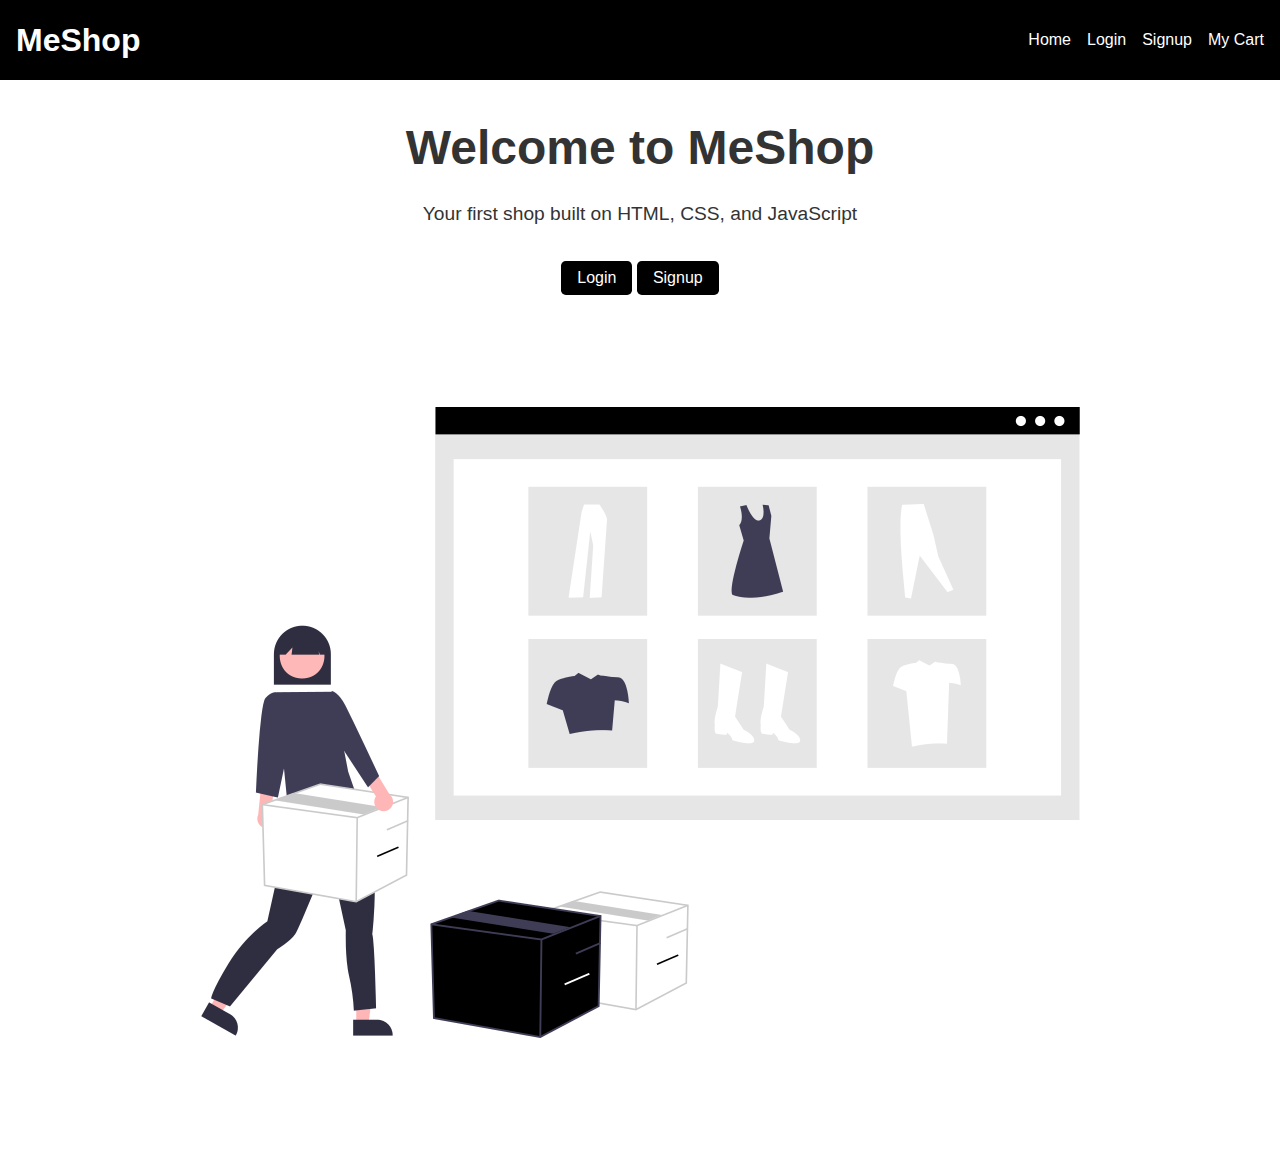
<file: f3-project-main/index.html>
<!DOCTYPE html>
<html>
  <head>
    <meta charset="utf-8" />
    <meta http-equiv="X-UA-Compatible" content="IE=edge" />
    <title>MeShop.</title>
    <meta name="description" content="" />
    <meta name="viewport" content="width=device-width, initial-scale=1" />
    <link rel="stylesheet" href="styles.css" />
  </head>
  <body>
    <div class="nav-bar">
      <h1 class="logo">MeShop</h1>
      <nav>
        <ul>
          <li><a href="#">Home</a></li>
          <li><a href="#">Login</a></li>
          <li><a href="#">Signup</a></li>
          <li><a href="#">My Cart</a></li>
        </ul>
      </nav>
    </div>

    <div class="container">
      <h1>Welcome to MeShop</h1>
      <p>Your first shop built on HTML, CSS, and JavaScript</p>
      <button class="button">Login</button>
      <button class="button">Signup</button>
    </div>

    <img src="landingPagePic.png" class="banner" alt="Banner image for MeShop" />
  </body>
</html>
</file>
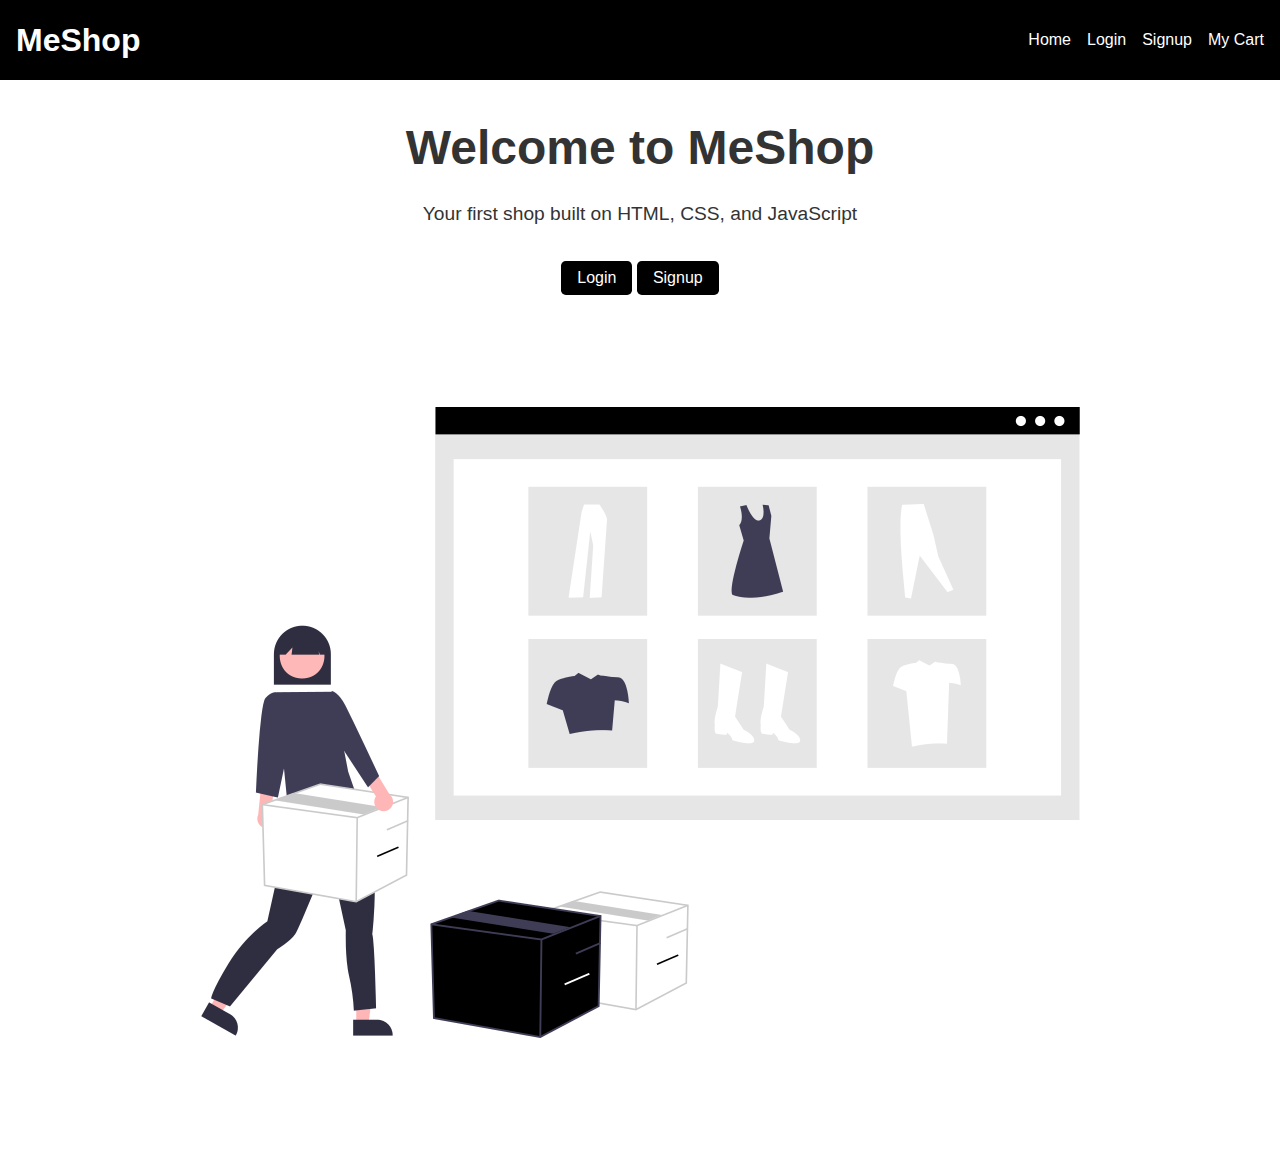
<file: f3-project-main/landing-page/index.html>
<!DOCTYPE html>
<html>
  <head>
    <meta charset="utf-8" />
    <meta http-equiv="X-UA-Compatible" content="IE=edge" />
    <title>MeShop.</title>
    <meta name="description" content="" />
    <meta name="viewport" content="width=device-width, initial-scale=1" />
    <link rel="stylesheet" href="styles.css" />
  </head>
  <body>
    <div class="nav-bar">
      <h1 class="logo">MeShop</h1>
      <nav>
        <ul>
          <li><a href="#">Home</a></li>
          <li><a href="/account/login.html">Login</a></li>
          <li><a href="/account/signup.html">Signup</a></li>
          <li><a href="#">My Cart</a></li>
        </ul>
      </nav>
    </div>

    <div class="container">
      <h1>Welcome to MeShop</h1>
      <p>Your first shop built on HTML, CSS, and JavaScript</p>
      <a href="/account/login.html"><button class="button">Login</button></a>

    <a href="/account/signup.html"><button class="button">Signup</button></a>
    </div>

    <img src="landingPagePic.png" class="banner" alt="Banner image for MeShop" />
  </body>
</html>
</file>
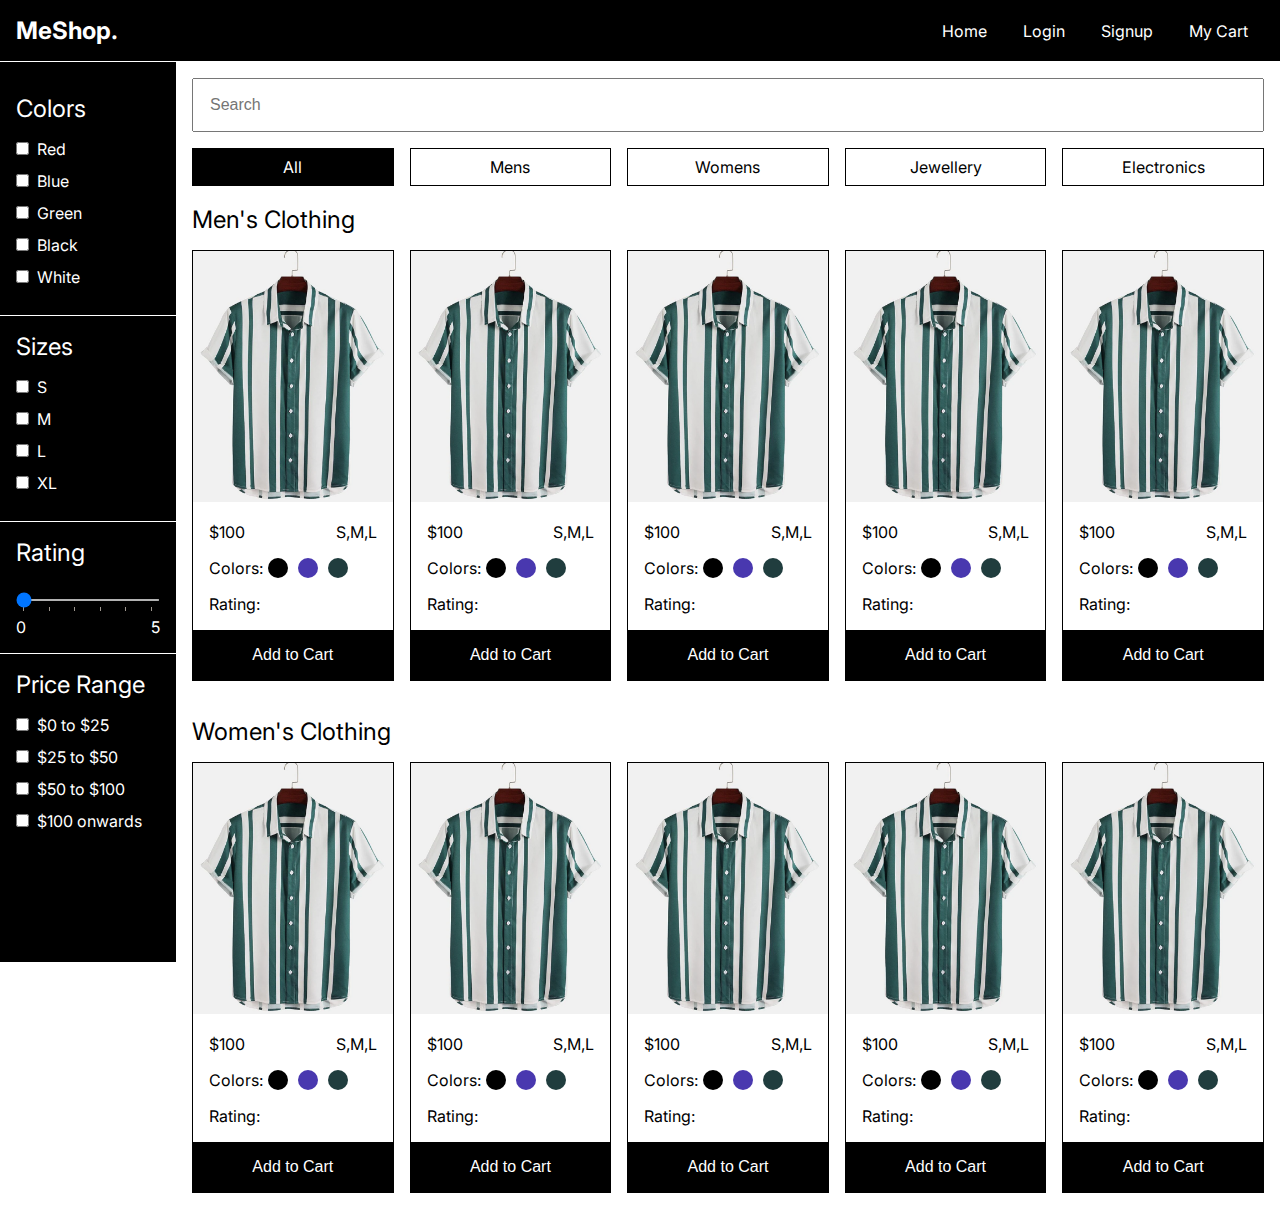
<file: f3-project-main/shop/index.html>
<!DOCTYPE html>
<html lang="en">
  <head>
    <meta charset="UTF-8" />
    <meta http-equiv="X-UA-Compatible" content="IE=edge" />
    <meta name="viewport" content="width=device-width, initial-scale=1.0" />
    <title>MeShop.</title>
    <link rel="stylesheet" href="styles.css" />
  </head>
  <body>
    <nav>
      <div class="brand">
        <a href="/">MeShop.</a>
      </div>
      <div class="nav-items">
        <a href="/">Home</a>
        <a href="/login">Login</a>
        <a href="/signup">Signup</a>
        <a href="/cart">My Cart</a>
      </div>
    </nav>

    <main>
      <aside>
        <section>
          <title>Colors</title>
          <ul>
            <li>
              <input id="red" type="checkbox" name="color" />
              <label for="red">Red</label>
            </li>
            <li>
              <input id="blue" type="checkbox" name="color" />
              <label for="blue">Blue</label>
            </li>
            <li>
              <input id="green" type="checkbox" name="color" />
              <label for="green">Green</label>
            </li>
            <li>
              <input id="black" type="checkbox" name="color" />
              <label for="black">Black</label>
            </li>
            <li>
              <input id="white" type="checkbox" name="color" />
              <label for="white">White</label>
            </li>
          </ul>
        </section>
        <section>
          <title>Sizes</title>
          <ul>
            <li>
              <input id="s" type="checkbox" name="color" />
              <label for="s">S</label>
            </li>
            <li>
              <input id="m" type="checkbox" name="color" />
              <label for="m">M</label>
            </li>
            <li>
              <input id="l" type="checkbox" name="color" />
              <label for="l">L</label>
            </li>
            <li>
              <input id="xl" type="checkbox" name="color" />
              <label for="xl">XL</label>
            </li>
          </ul>
        </section>
        <section>
          <title>Rating</title>
          <input
            type="range"
            id="range"
            min="0"
            max="5"
            value="0"
            list="values"
          />
          <datalist id="values">
            <option value="0" label="0"></option>
            <option value="1"></option>
            <option value="2"></option>
            <option value="3"></option>
            <option value="4"></option>
            <option value="5" label="5"></option>
          </datalist>
        </section>
        <section>
          <title>Price Range</title>
          <ul>
            <li>
              <input id="0-25" type="checkbox" name="prange" />
              <label for="0-25">$0 to $25</label>
            </li>
            <li>
              <input id="25-50" type="checkbox" name="prange" />
              <label for="25-50">$25 to $50</label>
            </li>
            <li>
              <input id="50-100" type="checkbox" name="prange" />
              <label for="50-100">$50 to $100</label>
            </li>
            <li>
              <input id="100on" type="checkbox" name="prange" />
              <label for="100on">$100 onwards</label>
            </li>
          </ul>
        </section>
      </aside>
      <main-content>
        <input type="text" placeholder="Search" />
        <div class="filters">
          <div class="filter active">All</div>
          <div class="filter">Mens</div>
          <div class="filter">Womens</div>
          <div class="filter">Jewellery</div>
          <div class="filter">Electronics</div>
        </div>
        <section id="product-container">
          <title id="men">Men's Clothing</title>
          <div id="mens"class="items">
            <div class="item">
              <img id="mens-image"src="tshirt.png" alt="Item" />
              <div class="info">
                <div class="row">
                  <div class="price">$100</div>
                  <div class="sized">S,M,L</div>
                </div>
                <div class="colors">
                  Colors:
                  <div class="row">
                    <div class="circle" style="background-color: #000"></div>
                    <div class="circle" style="background-color: #4938af"></div>
                    <div class="circle" style="background-color: #203d3e"></div>
                  </div>
                </div>
                <div class="row">Rating:</div>
              </div>
              <button id="addBtn">Add to Cart</button>
            </div>
            <div class="item">
              <img src="tshirt.png" alt="Item" />
              <div class="info">
                <div class="row">
                  <div class="price">$100</div>
                  <div class="sized">S,M,L</div>
                </div>
                <div class="colors">
                  Colors:
                  <div class="row">
                    <div class="circle" style="background-color: #000"></div>
                    <div class="circle" style="background-color: #4938af"></div>
                    <div class="circle" style="background-color: #203d3e"></div>
                  </div>
                </div>
                <div class="row">Rating:</div>
              </div>
              <button id="addBtn">Add to Cart</button>
            </div>
            <div class="item">
              <img src="tshirt.png" alt="Item" />
              <div class="info">
                <div class="row">
                  <div class="price">$100</div>
                  <div class="sized">S,M,L</div>
                </div>
                <div class="colors">
                  Colors:
                  <div class="row">
                    <div class="circle" style="background-color: #000"></div>
                    <div class="circle" style="background-color: #4938af"></div>
                    <div class="circle" style="background-color: #203d3e"></div>
                  </div>
                </div>
                <div class="row">Rating:</div>
              </div>
              <button id="addBtn">Add to Cart</button>
            </div>
            <div class="item">
              <img src="tshirt.png" alt="Item" />
              <div class="info">
                <div class="row">
                  <div class="price">$100</div>
                  <div class="sized">S,M,L</div>
                </div>
                <div class="colors">
                  Colors:
                  <div class="row">
                    <div class="circle" style="background-color: #000"></div>
                    <div class="circle" style="background-color: #4938af"></div>
                    <div class="circle" style="background-color: #203d3e"></div>
                  </div>
                </div>
                <div class="row">Rating:</div>
              </div>
              <button id="addBtn">Add to Cart</button>
            </div>
            <div class="item">
              <img src="tshirt.png" alt="Item" />
              <div class="info">
                <div class="row">
                  <div class="price">$100</div>
                  <div class="sized">S,M,L</div>
                </div>
                <div class="colors">
                  Colors:
                  <div class="row">
                    <div class="circle" style="background-color: #000"></div>
                    <div class="circle" style="background-color: #4938af"></div>
                    <div class="circle" style="background-color: #203d3e"></div>
                  </div>
                </div>
                <div class="row">Rating:</div>
              </div>
              <button id="addBtn">Add to Cart</button>
            </div>
          </div>
        </section>

        <section>
          <title>Women's Clothing</title>
          <div class="items">
            <div class="item">
              <img src="tshirt.png" alt="Item" />
              <div class="info">
                <div class="row">
                  <div class="price">$100</div>
                  <div class="sized">S,M,L</div>
                </div>
                <div class="colors">
                  Colors:
                  <div class="row">
                    <div class="circle" style="background-color: #000"></div>
                    <div class="circle" style="background-color: #4938af"></div>
                    <div class="circle" style="background-color: #203d3e"></div>
                  </div>
                </div>
                <div class="row">Rating:</div>
              </div>
              <button id="addBtn">Add to Cart</button>
            </div>
            <div class="item">
              <img src="tshirt.png" alt="Item" />
              <div class="info">
                <div class="row">
                  <div class="price">$100</div>
                  <div class="sized">S,M,L</div>
                </div>
                <div class="colors">
                  Colors:
                  <div class="row">
                    <div class="circle" style="background-color: #000"></div>
                    <div class="circle" style="background-color: #4938af"></div>
                    <div class="circle" style="background-color: #203d3e"></div>
                  </div>
                </div>
                <div class="row">Rating:</div>
              </div>
              <button id="addBtn">Add to Cart</button>
            </div>
            <div class="item">
              <img src="tshirt.png" alt="Item" />
              <div class="info">
                <div class="row">
                  <div class="price">$100</div>
                  <div class="sized">S,M,L</div>
                </div>
                <div class="colors">
                  Colors:
                  <div class="row">
                    <div class="circle" style="background-color: #000"></div>
                    <div class="circle" style="background-color: #4938af"></div>
                    <div class="circle" style="background-color: #203d3e"></div>
                  </div>
                </div>
                <div class="row">Rating:</div>
              </div>
              <button id="addBtn">Add to Cart</button>
            </div>
            <div class="item">
              <img src="tshirt.png" alt="Item" />
              <div class="info">
                <div class="row">
                  <div class="price">$100</div>
                  <div class="sized">S,M,L</div>
                </div>
                <div class="colors">
                  Colors:
                  <div class="row">
                    <div class="circle" style="background-color: #000"></div>
                    <div class="circle" style="background-color: #4938af"></div>
                    <div class="circle" style="background-color: #203d3e"></div>
                  </div>
                </div>
                <div class="row">Rating:</div>
              </div>
              <button id="addBtn">Add to Cart</button>
            </div>
            <div class="item">
              <img src="tshirt.png" alt="Item" />
              <div class="info">
                <div class="row">
                  <div class="price">$100</div>
                  <div class="sized">S,M,L</div>
                </div>
                <div class="colors">
                  Colors:
                  <div class="row">
                    <div class="circle" style="background-color: #000"></div>
                    <div class="circle" style="background-color: #4938af"></div>
                    <div class="circle" style="background-color: #203d3e"></div>
                  </div>
                </div>
                <div class="row">Rating:</div>
              </div>
              <button id="addBtn">Add to Cart</button>
            </div>
          </div>
        </section>
      </main-content>
    </main>
    <script src="/f3-project-main/shop/script.js"></script>
  </body>
</html>
</file>
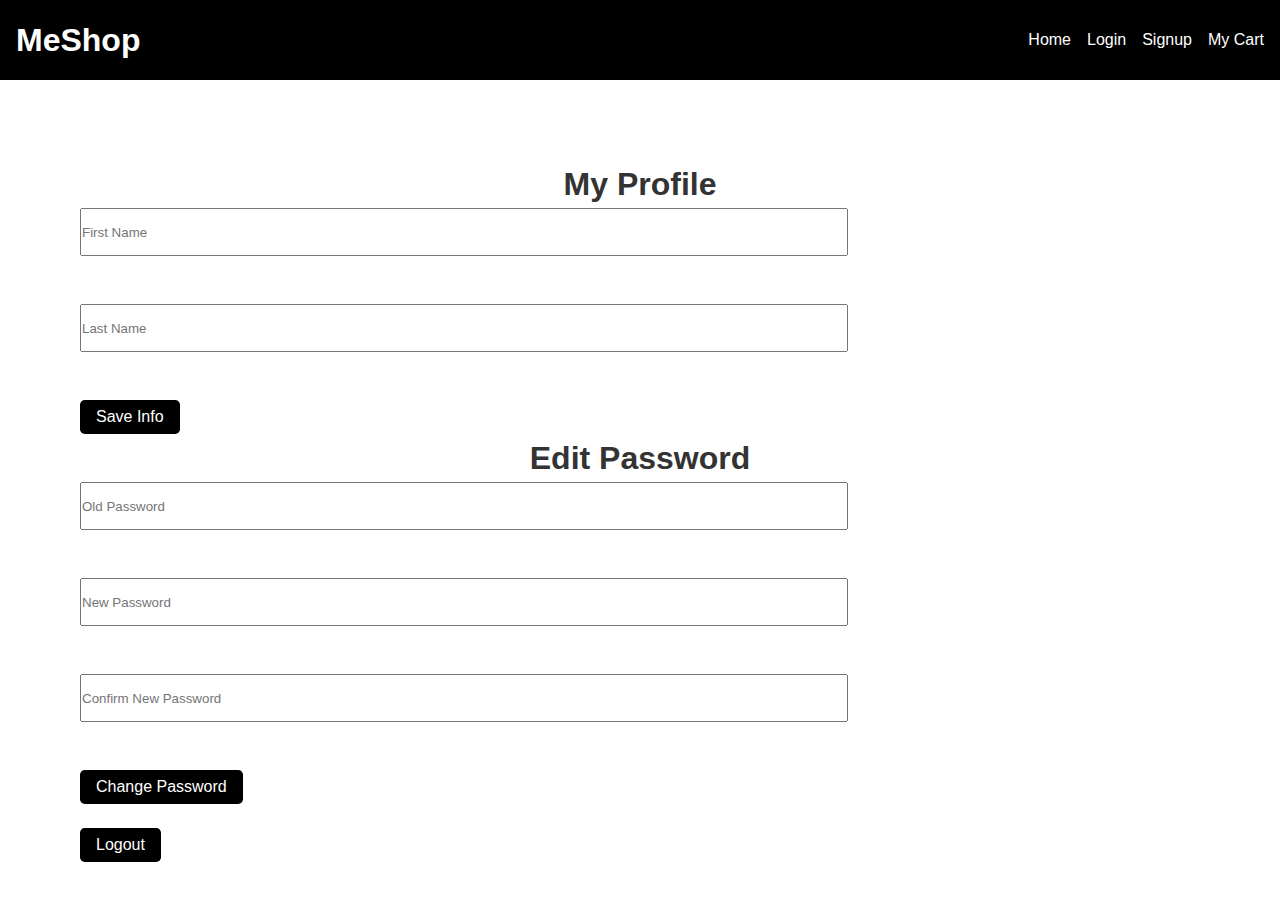
<file: profile/profile.html>
<html lang="en">
  <head>
    <meta charset="UTF-8" />
    <meta http-equiv="X-UA-Compatible" content="IE=edge" />
    <meta name="viewport" content="width=device-width, initial-scale=1.0" />
    <link rel="stylesheet" href="/account/styles.css" />
    <title>Profile</title>
  </head>
  <body>
    <div class="nav-bar">
      <h1 class="logo">MeShop</h1>
      <nav>
        <ul>
          <li><a href="#">Home</a></li>
          <li><a href="#">Login</a></li>
          <li><a href="#">Signup</a></li>
          <li><a href="#">My Cart</a></li>
        </ul>
      </nav>

      
    </div>

    <div class="details">
        <h1>My Profile</h1>
        <input type="email" placeholder="First Name" />
        <br />
        <input type="password" placeholder="Last Name" />
        <br />
        <button>Save Info</button>

        <h1>Edit Password</h1>
        <input type="email" placeholder="Old Password" />
        <br />
        <input type="password" placeholder="New Password" />
        <br />
        <input type="password" placeholder="Confirm New Password" />
        <br />
        <button>Change Password</button>
        <br>
        <br>
        <button>Logout</button>
    </div>
   
  </body>
</html>
</file>
<file: f3-project-main/shop/styles.css>
@import url("https://fonts.googleapis.com/css2?family=Inter:wght@100;200;300;400;500;600;700;800;900&display=swap");

* {
  padding: 0;
  margin: 0;
  box-sizing: border-box;
}

body {
  font-family: "Inter", sans-serif;
  overflow-x: hidden;
}

a {
  color: white;
  text-decoration: none;
}

ul {
  list-style: none;
}

input[type="range"] {
  width: 100%;
  height: 2px;
  margin: 1rem auto;
}

datalist {
  display: flex;
  justify-content: space-between;
  color: white;
  width: 100%;
}

nav {
  display: flex;
  justify-content: space-between;
  align-items: center;
  color: white;
  position: sticky;
  z-index: 100;
  top: 0;

  background-color: black;
  border-bottom: 1px solid white;
  padding: 1rem;
  font-size: 1rem;
}

nav .brand {
  font-size: 1.5rem;
  font-weight: bold;
}

nav .nav-items a {
  margin: 0 1rem;
}

main {
  display: flex;
  height: 100vh;
}

main aside {
  flex: 0.2;
  background-color: black;
  color: white;
  height: 100vh;
  position: fixed;
  padding-top: 1rem;
  width: 11rem;
}

main main-content {
  display: block;
  width: 100%;
  margin-left: 11rem;
}

aside section {
  padding: 1rem;
  border-bottom: 1px solid white;
}

aside section:last-child {
  border-bottom: none;
}

aside section title {
  display: block;
  font-size: 1.5rem;
  margin-bottom: 1rem;
}

aside section li {
  margin-bottom: 0.75rem;
}

aside section label {
  cursor: pointer;
  margin-left: 0.25rem;
}

main-content {
  padding: 1rem;
  position: relative;
}

main-content input {
  padding: 1rem;
  width: 100%;
  position: relative;
  font-size: 1rem;
}

main-content .filters {
  display: flex;
  margin-top: 1rem;
  gap: 1rem;
}

main-content .filter {
  flex: 1;
  text-align: center;
  padding: 0.5rem 1rem;
  border: 1px solid black;
  cursor: pointer;
}

main-content .active {
  background-color: black;
  color: white;
}

main-content section {
  margin-top: 1.2rem;
}

main-content section title {
  display: block;
  font-size: 1.5rem;
}

main-content .items {
  display: flex;
  width: auto;
  overflow-x: scroll;
  padding: 1rem 0;
  gap: 1rem;
}

main-content .items .item {
  border: 1px solid black;
  width: 30%;
}

main-content .items .item img {
  max-width: 100%;
}

main-content .items .item .row {
  display: flex;
  justify-content: space-between;
}

main-content .items .item .info {
  padding: 1rem;
}

main-content .items .item button {
  width: 100%;
  border-radius: none;
  border: none;
  padding: 1rem;
  font-size: 1rem;
  color: white;
  background-color: black;
  cursor: pointer;
}

main-content .items .item .colors {
  display: flex;
  margin: 1rem 0;
}

main-content .items .item .circle {
  width: 20px;
  height: 20px;
  border-radius: 100%;
  margin: 0 5px;
}
</file>
<file: account/styles.css>
/* Write your styles here */
* {
    margin: 0;
    padding: 0;
    box-sizing: border-box;
  }
 /* Global styles */
 body {
    font-family: Arial, sans-serif;
    font-size: 16px;
    line-height: 1.5;
    color: #333;
  }
  
  /* Navigation styles */
  .nav-bar {
    background-color: #000;
    color: #fff;
    display: flex;
    justify-content: space-between;
    align-items: center;
    padding: 1rem;
  }
  
  .logo {
    font-size: 2rem;
  }
  
  nav ul {
    display: flex;
    list-style: none;
  }
  
  nav li {
    margin-left: 1rem;
  }
  
  nav a {
    color: #fff;
    text-decoration: none;
  }

  .details h1{
    text-align: center;
  }

  .details{
    margin: 5rem;
    margin-bottom: 1rem;
    
  }
  .details input{
    width: 48rem;
    height: 3rem;
    margin-bottom: 3rem;
    
  }

 

  .details button{
    display: inline-block;
    padding: 0.5rem 1rem;
    font-size: 1rem;
    background-color: #000;
    color: #fff;
    border: none;
    border-radius: 0.3rem;
    cursor: pointer;
    
  }
</file>
<file: f3-project-main/styles.css>
/* Reset styles */
* {
    margin: 0;
    padding: 0;
    box-sizing: border-box;
  }
  
  /* Global styles */
  body {
    font-family: Arial, sans-serif;
    font-size: 16px;
    line-height: 1.5;
    color: #333;
  }
  
  /* Navigation styles */
  .nav-bar {
    background-color: #000;
    color: #fff;
    display: flex;
    justify-content: space-between;
    align-items: center;
    padding: 1rem;
  }
  
  .logo {
    font-size: 2rem;
  }
  
  nav ul {
    display: flex;
    list-style: none;
  }
  
  nav li {
    margin-left: 1rem;
  }
  
  nav a {
    color: #fff;
    text-decoration: none;
  }
  
  /* Main content styles */
  .container {
    margin: 2rem auto;
    max-width: 960px;
    text-align: center;
  }
  
  .container h1 {
    font-size: 3rem;
    margin-bottom: 1rem;
  }
  
  .container p {
    font-size: 1.2rem;
    margin-bottom: 2rem;
  }
  
  .button {
    display: inline-block;
    padding: 0.5rem 1rem;
    font-size: 1rem;
    background-color: #000;
    color: #fff;
    border: none;
    border-radius: 0.3rem;
    cursor: pointer;
  }
  
  /* Banner styles */
  .banner {
    display: block;
    margin: 2rem auto;
    max-width: 100%;
    height: auto;
  }
</file>
<file: f3-project-main/landing-page/styles.css>
/* Reset styles */
* {
    margin: 0;
    padding: 0;
    box-sizing: border-box;
  }
  
  /* Global styles */
  body {
    font-family: Arial, sans-serif;
    font-size: 16px;
    line-height: 1.5;
    color: #333;
  }
  
  /* Navigation styles */
  .nav-bar {
    background-color: #000;
    color: #fff;
    display: flex;
    justify-content: space-between;
    align-items: center;
    padding: 1rem;
  }
  
  .logo {
    font-size: 2rem;
  }
  
  nav ul {
    display: flex;
    list-style: none;
  }
  
  nav li {
    margin-left: 1rem;
  }
  
  nav a {
    color: #fff;
    text-decoration: none;
  }
  
  /* Main content styles */
  .container {
    margin: 2rem auto;
    max-width: 960px;
    text-align: center;
  }
  
  .container h1 {
    font-size: 3rem;
    margin-bottom: 1rem;
  }
  
  .container p {
    font-size: 1.2rem;
    margin-bottom: 2rem;
  }
  
  .button {
    display: inline-block;
    padding: 0.5rem 1rem;
    font-size: 1rem;
    background-color: #000;
    color: #fff;
    border: none;
    border-radius: 0.3rem;
    cursor: pointer;
  }
  
  /* Banner styles */
  .banner {
    display: block;
    margin: 2rem auto;
    max-width: 100%;
    height: auto;
  }
</file>
